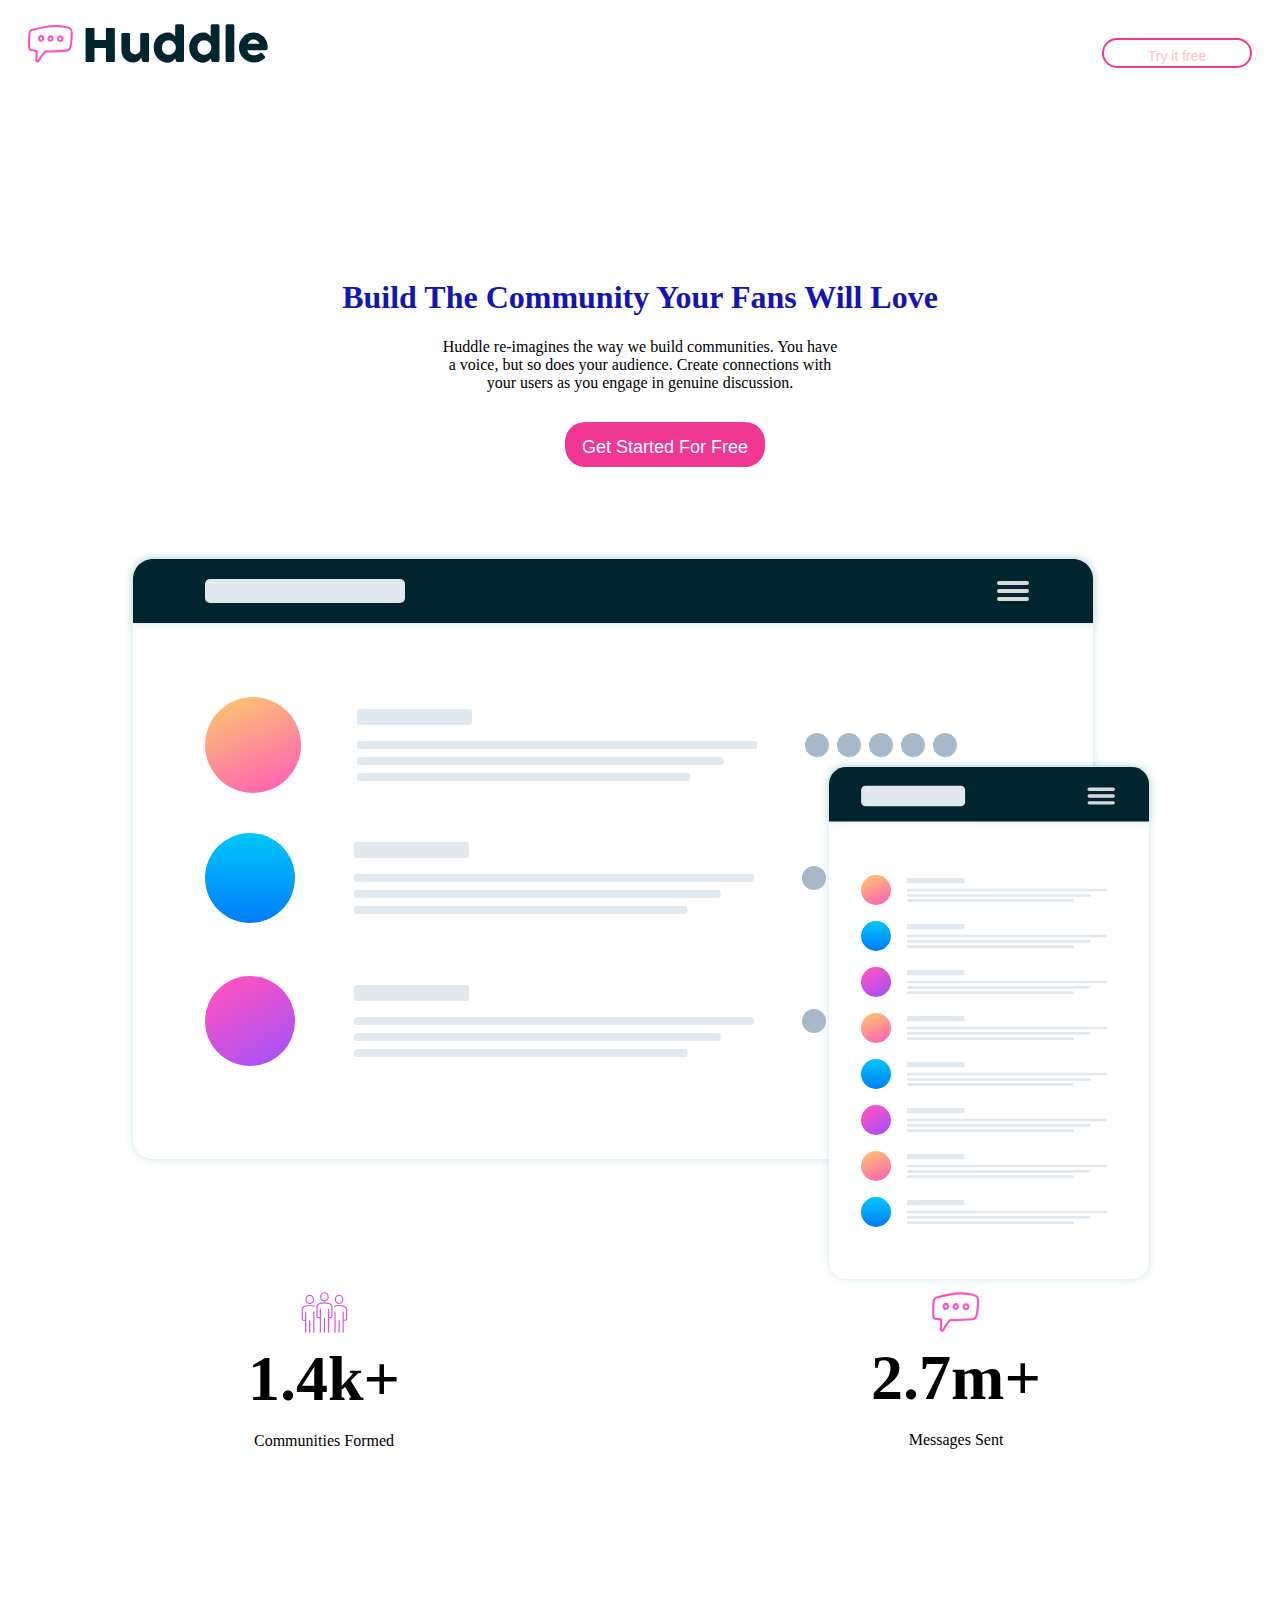
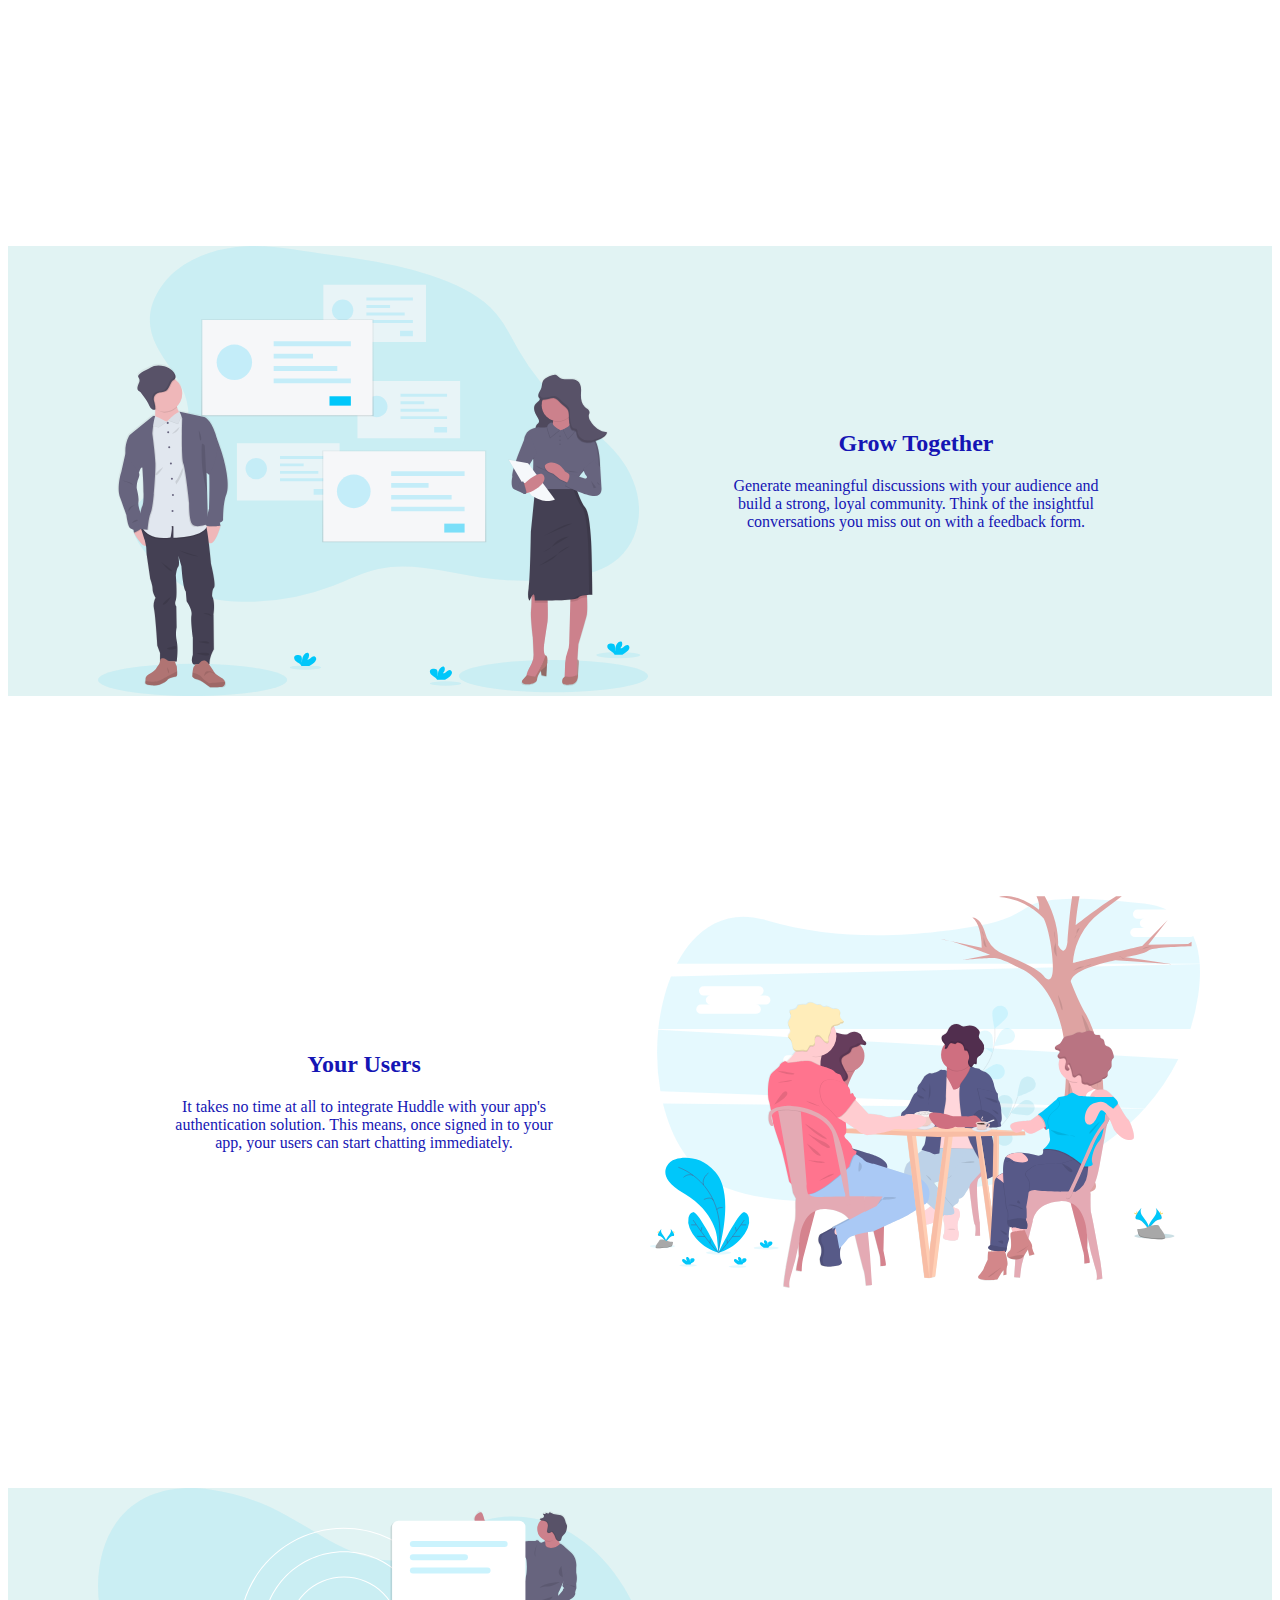
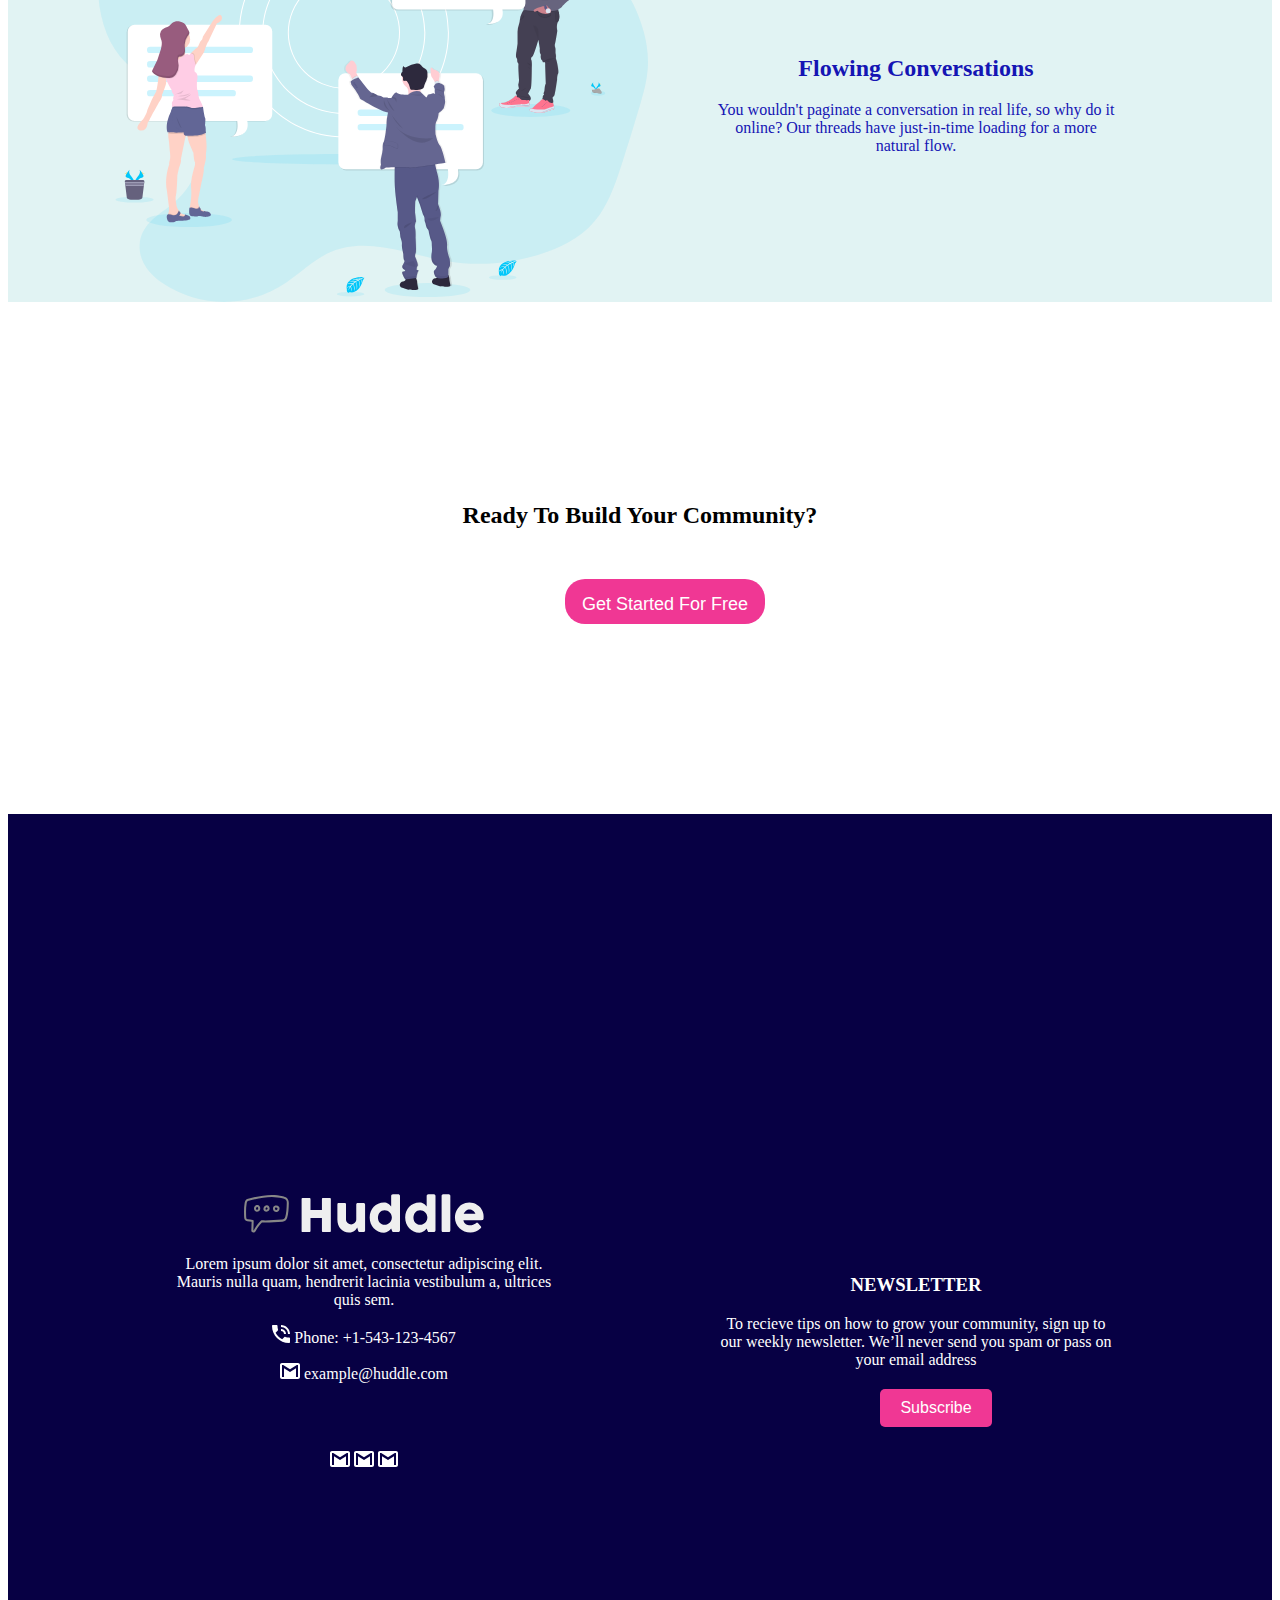
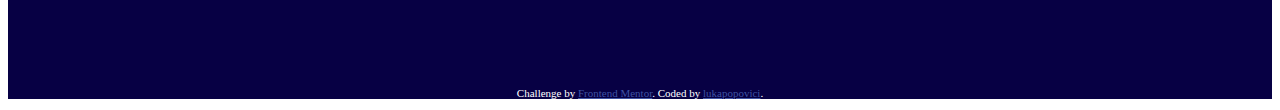
<file: frontendmentor/huddle-landing-page-with-curved-sections-master/index.html>
<!DOCTYPE html>
<html lang="en">

<head>
  <meta charset="UTF-8">
  <meta name="viewport" content="width=device-width, initial-scale=1.0">
  <link rel="icon" type="image/png" sizes="32x32" href="./images/favicon-32x32.png">
  <link rel="stylesheet" href="style.css">

  <title>Frontend Mentor | Huddle landing page with curved sections</title>
</head>

<body>
  <div class="grid-container">

    <img src="images/logo.svg">

    <button class="button-pink">
      Try it free
    </button>
  </div>
  <span class="line-breaks-middle"></span>
  <div class="center-content">
    <h1 style="color: rgb(21, 21, 180);">Build The Community Your Fans Will Love</h1>

    <p class="limit-p-width">Huddle re-imagines the way we build communities. You have a voice, but so does
      your audience. Create connections with your users as you engage in genuine discussion. </p>
    <button class="button-big">Get Started For Free</button>
    <span class="line-breaks"></span>
    <img src="images/screen-mockups.svg"></img>
  </div>
  <div class="number-container">
    <div class="left">
      <img src="images/icon-communities.svg"></img>
      <h1 class="big-number">1.4k+</h1>
      <p class="small-text">Communities Formed</p>
    </div>
    <div class="right">
      <img src="images/icon-messages.svg"></img>
      <h1 class="big-number">
        2.7m+</h1>
      <p class="small-text">Messages Sent</p>
    </div>
  </div>
  <span class="line-breaks-middle"></span>
  <section class="blue-background">
  <div class="text-container">

    <img width="550px" src="images/illustration-grow-together.svg"></img>

    <div>
      <h2 style="color: rgb(21, 21, 180);">Grow Together</h2>
      <p class="limit-p-width" style="color: rgb(21, 21, 180);">Generate meaningful discussions with your audience and
        build a strong, loyal community.
        Think of the insightful conversations you miss out on with a feedback form. </p>
    </div>
  </div>
  </section>
  <div class="text-container">
    <div>
      <h2 style="color: rgb(21, 21, 180);">Your Users</h2>
      <p class="limit-p-width" style="color: rgb(21, 21, 180);">It takes no time at all to integrate Huddle with your
        app's authentication solution. This means, once signed in to your app, your users can start chatting
        immediately.</p>
    </div>

    <img width="550px" src="images/illustration-flowing-conversation.svg"></img>

  </div>
  <section class="blue-background">
  <div class="text-container">
    <img width="550px" src="images/illustration-your-users.svg"></img>
    <div>
      <h2 style="color: rgb(21, 21, 180);">Flowing Conversations</h2>
      <p class="limit-p-width" style="color: rgb(21, 21, 180);">You wouldn't paginate a conversation in real life, so
        why do it online? Our threads have
        just-in-time loading for a more natural flow.</p>
    </div>

  </div>
  </section>
  <div class="center-content">
    <h2>Ready To Build Your Community?</h2>
    <button class="button-big">Get Started For Free</button>
  </div>
  <span class="line-breaks-middle"></span>
  <section class="bottom">
    <div class="text-color-white">
      <span class="line-breaks-middle"></span>
      <div class="text-container">
        <div>
          <img src="images/logo.svg" class="filter-to-white">
          <br>
          <br>
          <p class="limit-p-width">
            Lorem ipsum dolor sit amet, consectetur adipiscing elit. Mauris nulla quam, hendrerit lacinia vestibulum a,
            ultrices quis sem.</p>

          <p>
            <img src="images/icon-phone.svg">
            Phone: +1-543-123-4567
          </p>
          <p>
            <img src="images/icon-email.svg">
            example@huddle.com
          </p>
          <br>
          <br>
          <p>
            <img src="images/icon-email.svg" class="hoverbutton">
            <img src="images/icon-email.svg" class="hoverbutton">
            <img src="images/icon-email.svg" class="hoverbutton">
          </p>
        </div>
        <div>
          <h3 style="color: white">NEWSLETTER</h3>
          <p class="limit-p-width">To recieve tips on how to grow your community, sign up to our weekly newsletter.
            We’ll never
            send you spam or pass on your email address</p>

          <button class="button-small">
            Subscribe
          </button>
        </div>
      </div>
      <footer>
        <p class="attribution">
          Challenge by <a href="https://www.frontendmentor.io?ref=challenge" target="_blank">Frontend Mentor</a>.
          Coded by <a href="#">lukapopovici</a>.
        </p>
      </footer>
    </div>
  </section>
</body>

</html>
</file>
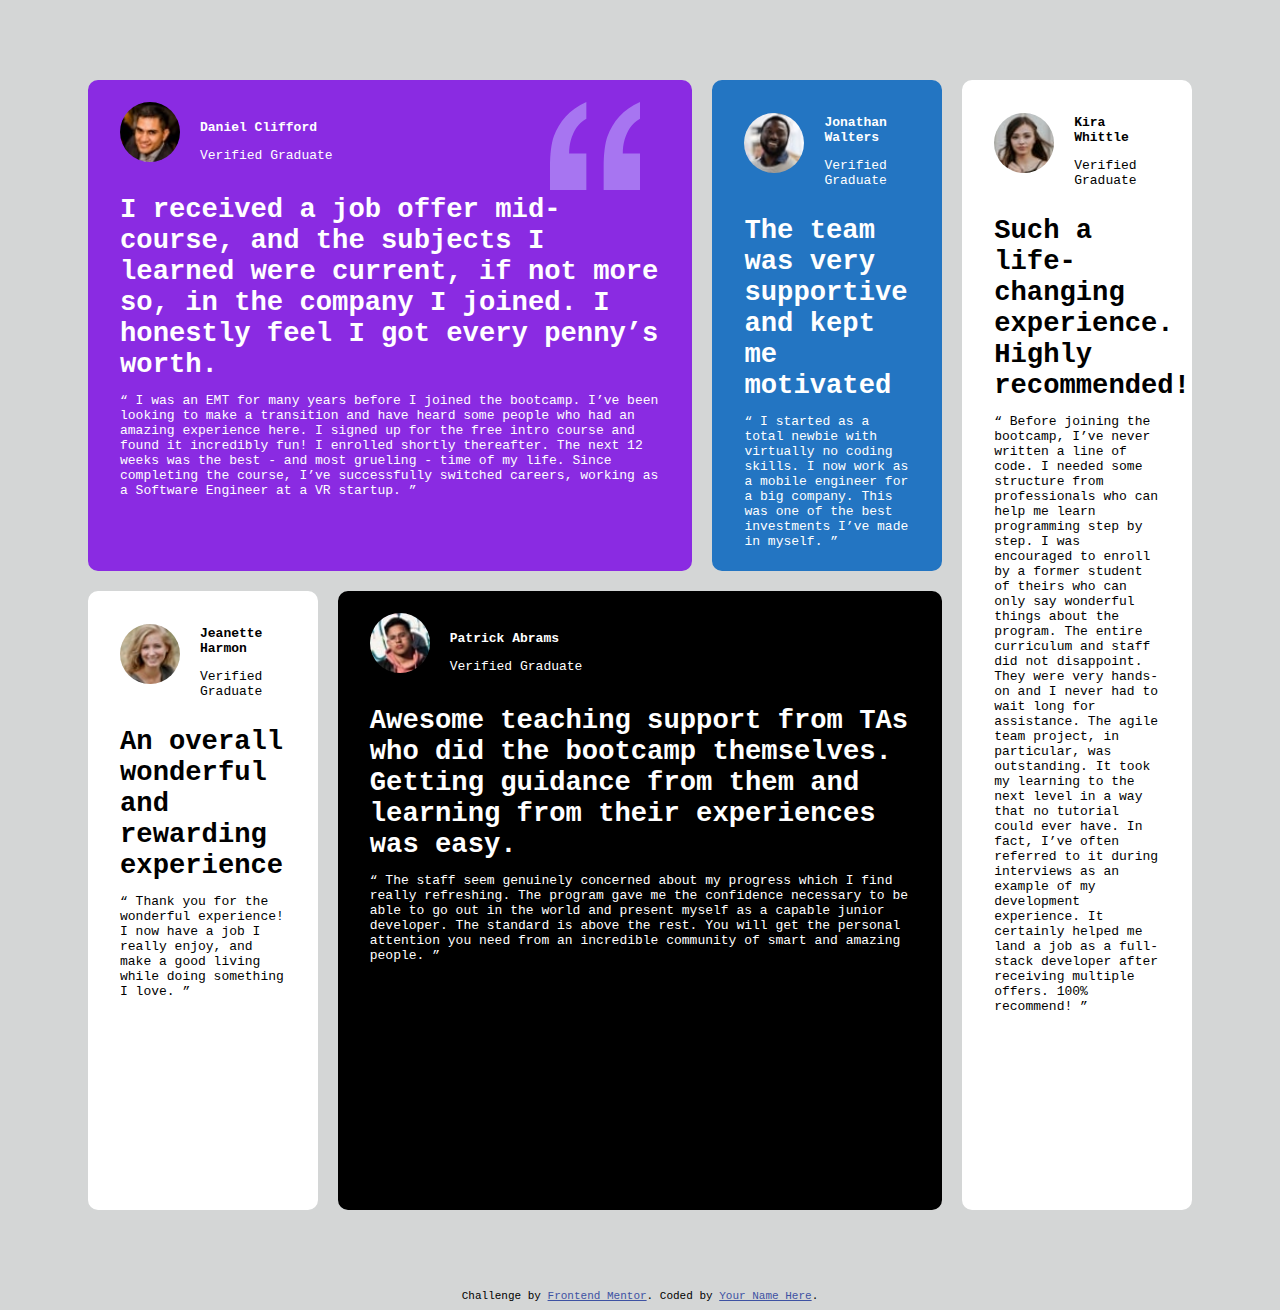
<file: frontendmentor/testimonials-grid-section-main/index.html>
<!DOCTYPE html>
<html lang="en">

<head>
  <meta charset="UTF-8">
  <meta name="viewport" content="width=device-width, initial-scale=1.0">
  <link rel="icon" type="image/png" sizes="32x32" href="./images/favicon-32x32.png">
  <link rel="stylesheet" href="style.css">
  <title>Frontend Mentor | [Challenge Name Here]</title>
  <style>
    .attribution {
      font-size: 11px;
      text-align: center;
    }

    .attribution a {
      color: hsl(228, 45%, 44%);
    }
  </style>
</head>

<body>
  <div class="parent">

    <div class="div5">
      <div class="grid-container">
      <div class="grid-image">
        <img src="images/image-daniel.jpg" alt="Daniel" class="profile-image">
      </div>
      <div class="parentOf2 ">
        <div class="divOfTitle">
          <p class="title">Daniel Clifford</p>
        </div>
        <div class="div223">
          <p class="under-title">Verified Graduate</p>
        </div>
      </div>
      </div>
      
      <p class="big-font">
        I received a job offer mid-course, and the subjects I learned were current, if not more so, in the company I
        joined.
        I honestly feel I got every penny’s worth.
      </p>
      <p>
        “ I was an EMT for many years before I joined the bootcamp. I’ve been looking to make a transition and have
        heard
        some people who had an amazing experience here. I signed up for the free intro course and found it incredibly
        fun!
        I enrolled shortly thereafter. The next 12 weeks was the best - and most grueling - time of my life. Since
        completing
        the course, I’ve successfully switched careers, working as a Software Engineer at a VR startup. ”
      </p>
    </div>

    <div class="div4">
      <div class="grid-container">
        <div class="grid-image">
          <img src="images/image-jonathan.jpg" alt="gion" class="profile-image">
        </div>
        <div class="parentOf2 ">
      <div class="divOfTitle">
        <p class="title">Jonathan Walters</p>
      </div>
      <div class="divOfUnderTitle">
        <p class="under-title">Verified Graduate</p>
      </div>
      </div>
      </div>
      <p class="big-font">
        The team was very supportive and kept me motivated
      </p>
      <p>
        “ I started as a total newbie with virtually no coding skills. I now work as a mobile engineer for a big
        company.
        This was one of the best investments I’ve made in myself. ”
      </p>
    </div>

    <div class="div1">
      <div class="grid-container">
        <div class="grid-image">
        <img src="images/image-jeanette.jpg" alt="Janette" class="profile-image">
        </div>
        <div class="parentOf2 ">
          <div class="divOfTitle">
        <p class="title">Jeanette Harmon</p>
        </div>
        <div class="divOfUnderTitle">
        <p class="under-title">Verified Graduate</p>
        </div>
        </div>
      </div>
      <div class="content-wrapper">
        <p class="big-font">
          An overall wonderful and rewarding experience
        </p>
        <p>
          “ Thank you for the wonderful experience! I now have a job I really enjoy, and make a good living while doing
          something I love. ”
        </p>
      </div>
    </div>

    <div class="div3">
      <div class="grid-container">
        <div class="grid-image">
      <img src="images/image-patrick.jpg" alt="Patrick" class="profile-image">
          </div>
          <div class="parentOf2 ">
            <div class="divOfTitle">
      <p class="title">Patrick Abrams</p>
      </div>
      <div class="divOfUnderTitle">
      <p class="under-title">Verified Graduate</p>
      </div>
      </div>
      </div>
      <p class="big-font">
        Awesome teaching support from TAs who did the bootcamp themselves. Getting guidance from them and learning from
        their experiences was easy.
      </p>
      <p>
        “ The staff seem genuinely concerned about my progress which I find really refreshing. The program gave me the
        confidence
        necessary to be able to go out in the world and present myself as a capable junior developer. The standard is
        above the rest.
        You will get the personal attention you need from an incredible community of smart and amazing people. ”
      </p>
    </div>

    <div class="div2">
      <div class="grid-container">
        <div class="grid-image">
      <img src="images/image-kira.jpg" alt="Kira" class="profile-image">
          </div>
          <div class="parentOf2 ">
            <div class="divOfTitle">
      <p class="title">Kira Whittle</p>
      </div>
      <div class="divOfUnderTitle">
      <p class="under-title">Verified Graduate</p>
      </div>
      </div>
      </div>
      <p class="big-font">
        Such a life-changing experience. Highly recommended!
      </p>
      <p>
        “ Before joining the bootcamp, I’ve never written a line of code. I needed some structure from professionals who
        can help
        me learn programming step by step. I was encouraged to enroll by a former student of theirs who can only say
        wonderful things
        about the program. The entire curriculum and staff did not disappoint. They were very hands-on and I never had
        to wait long
        for assistance. The agile team project, in particular, was outstanding. It took my learning to the next level in
        a way that
        no tutorial could ever have. In fact, I’ve often referred to it during interviews as an example of my
        development experience.
        It certainly helped me land a job as a full-stack developer after receiving multiple offers. 100% recommend! ”
      </p>
    </div>
  </div>

  <div class="attribution">
    Challenge by <a href="https://www.frontendmentor.io?ref=challenge" target="_blank">Frontend Mentor</a>.
    Coded by <a href="#">Your Name Here</a>.
  </div>
</body>

</html>
</file>
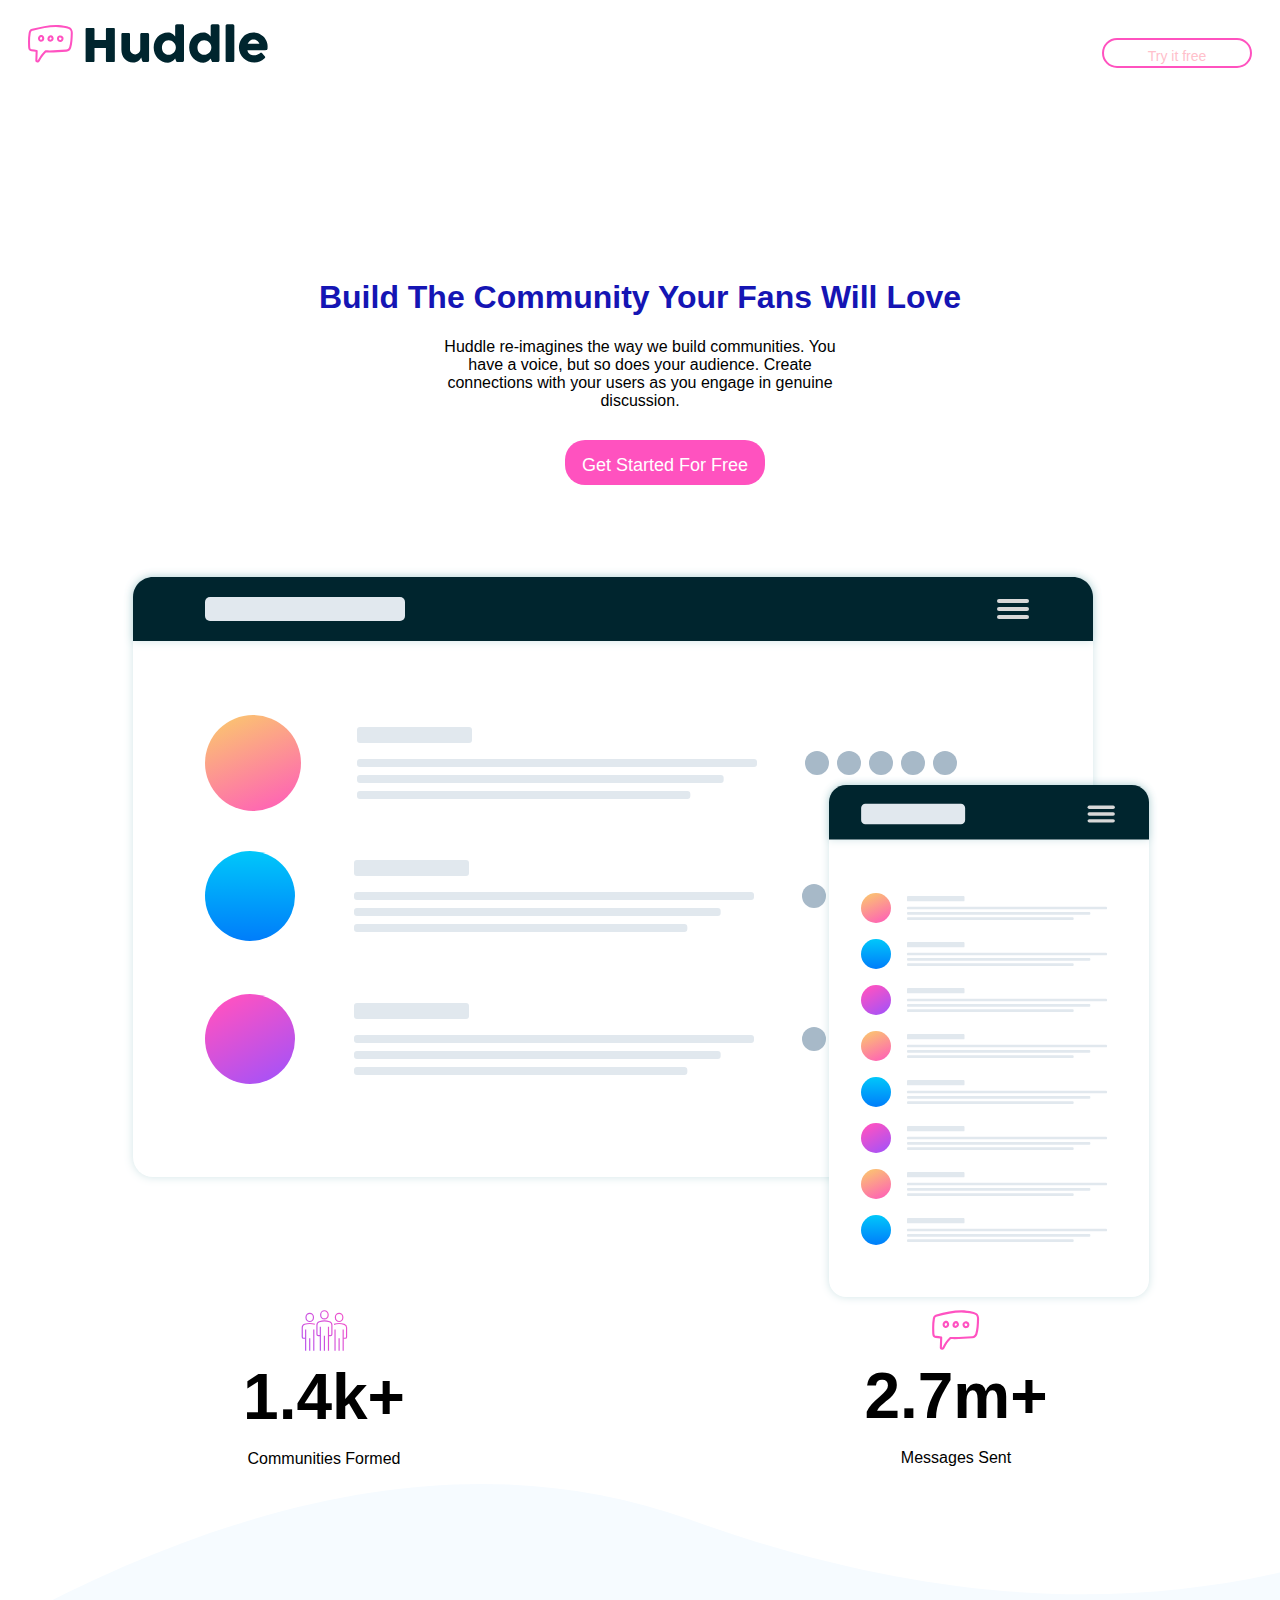
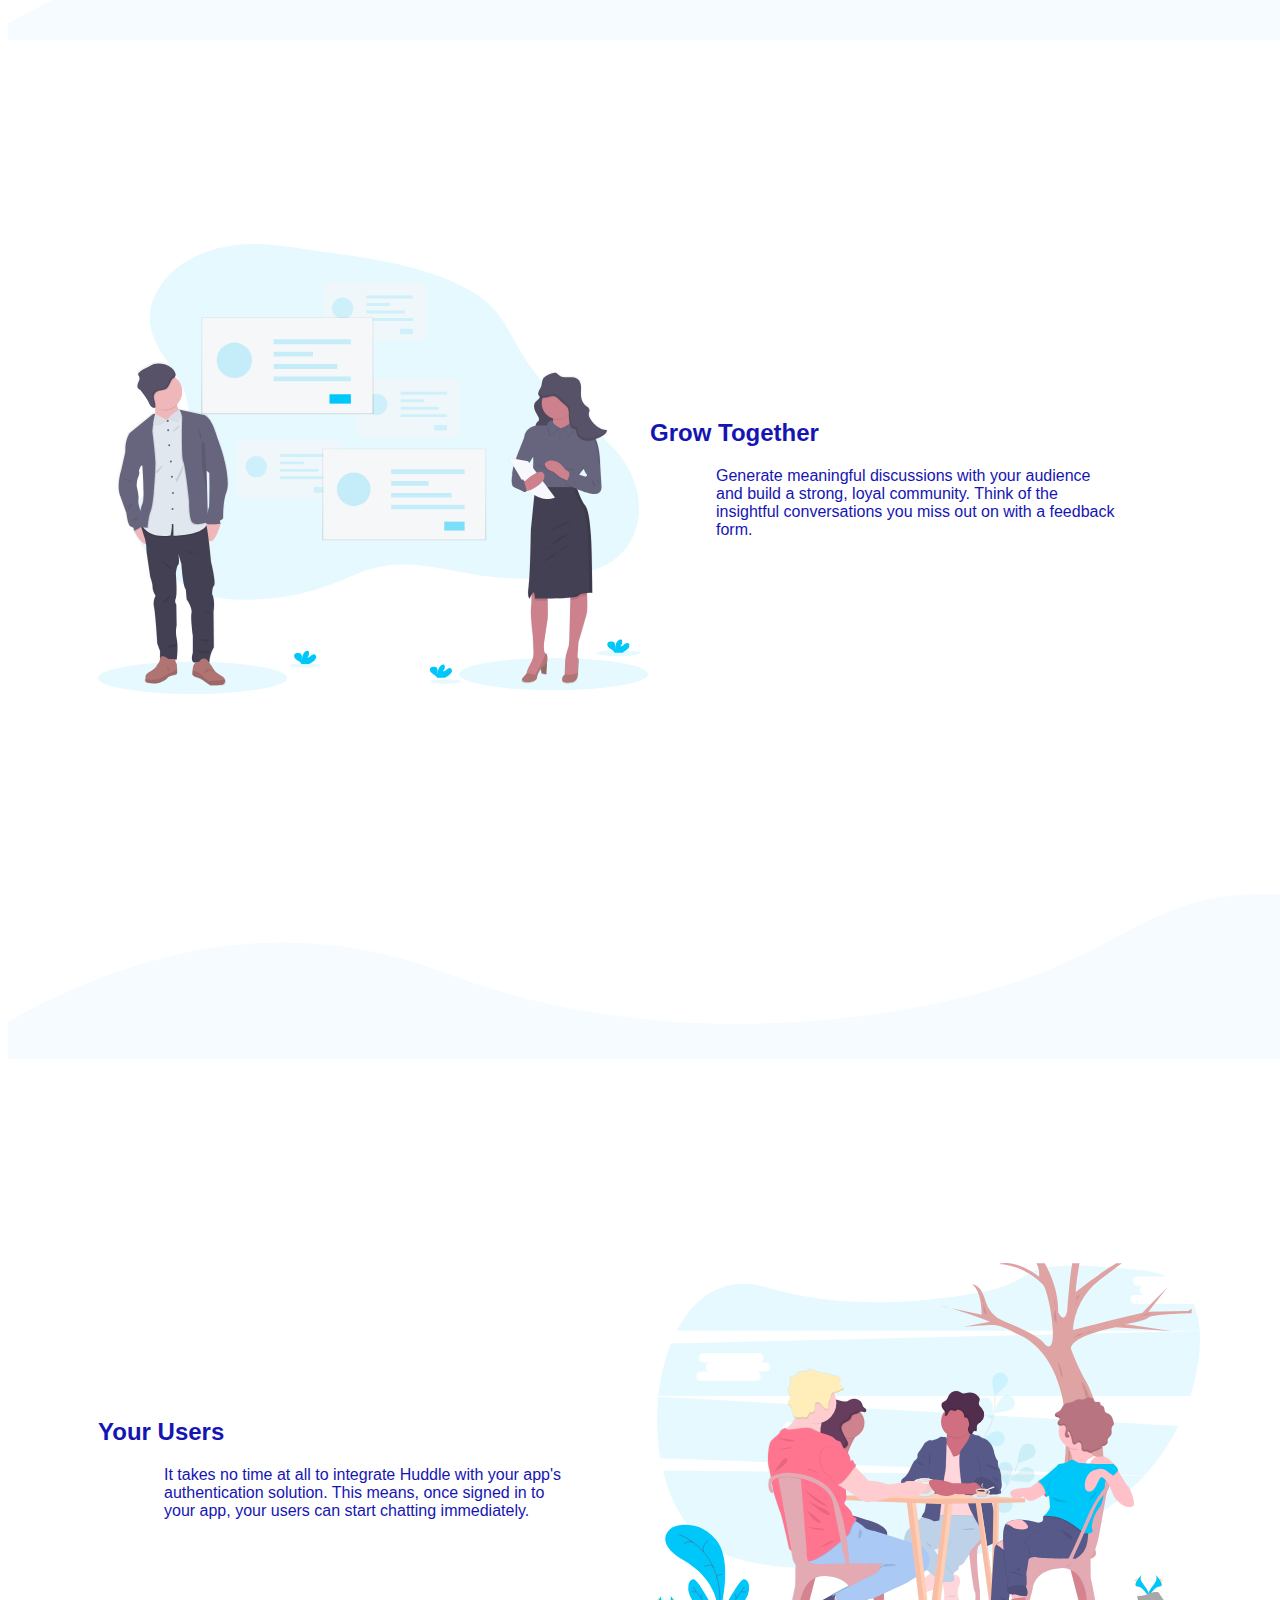
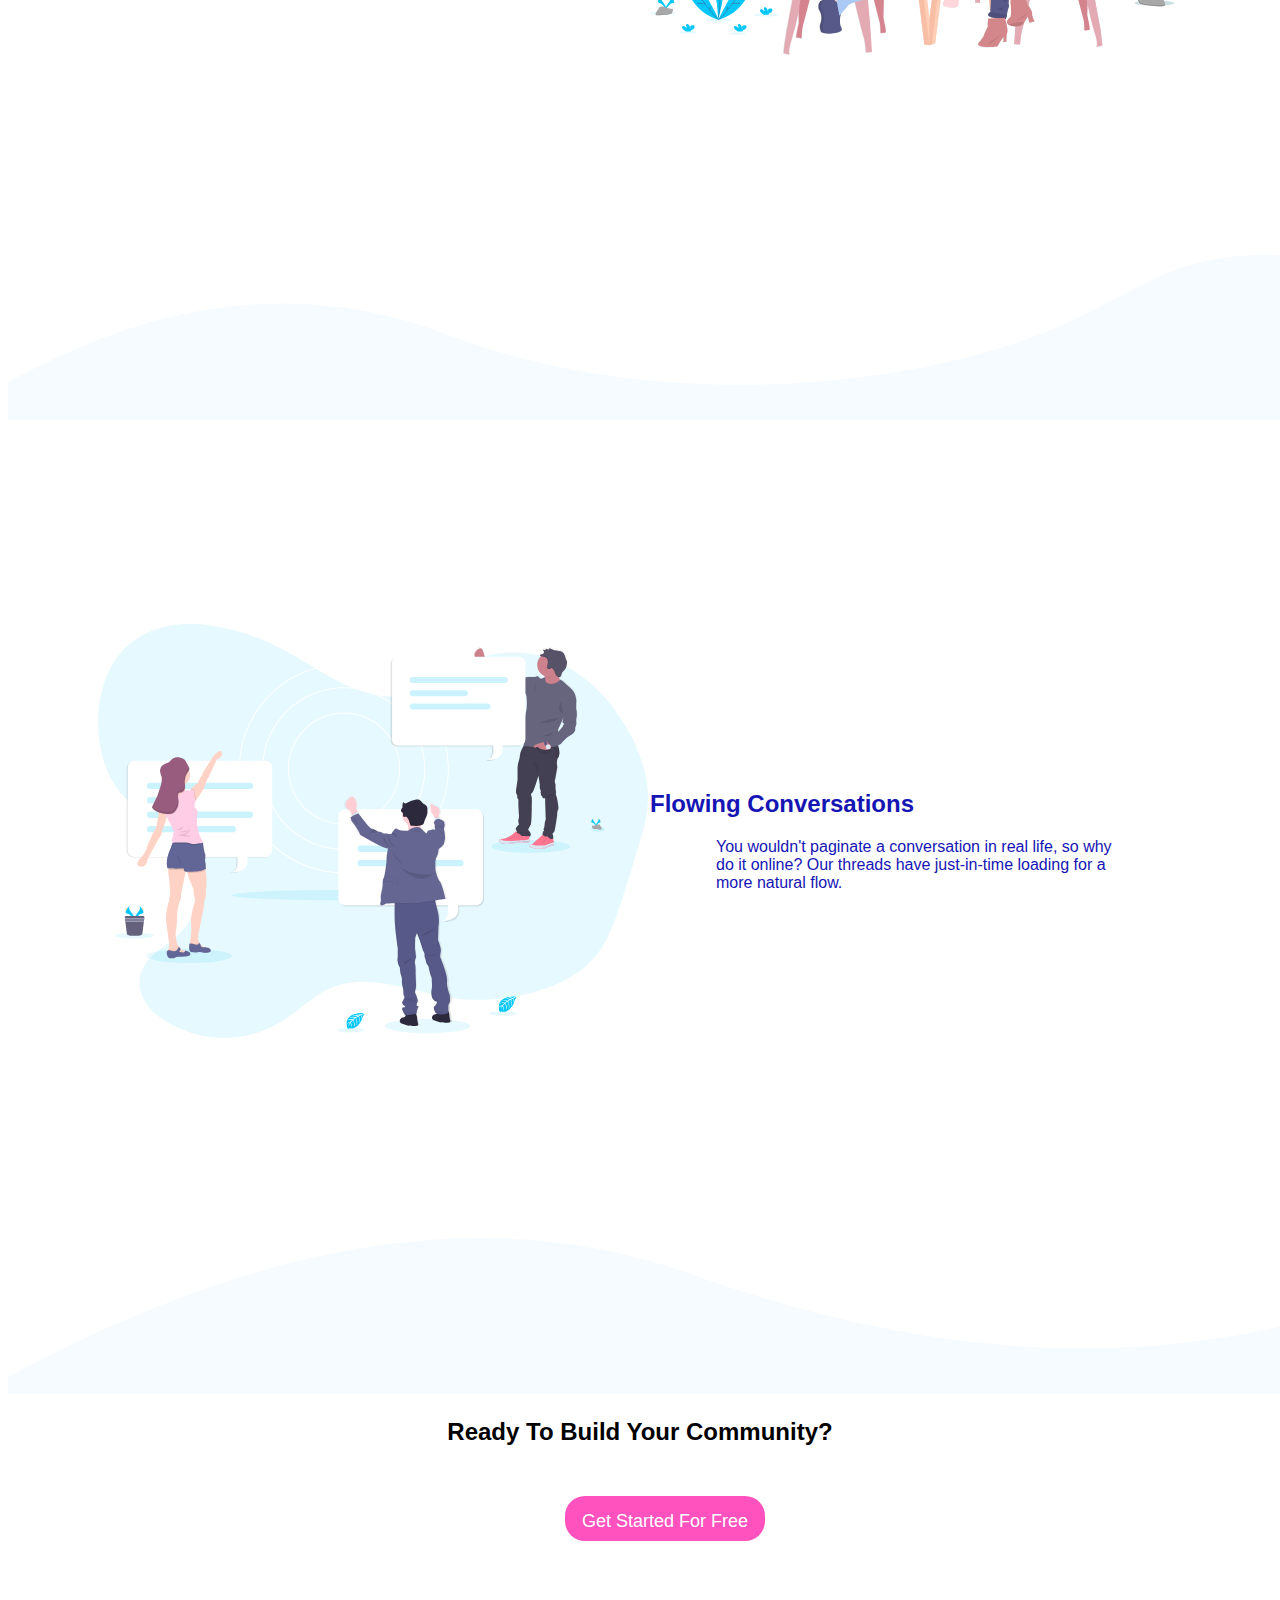
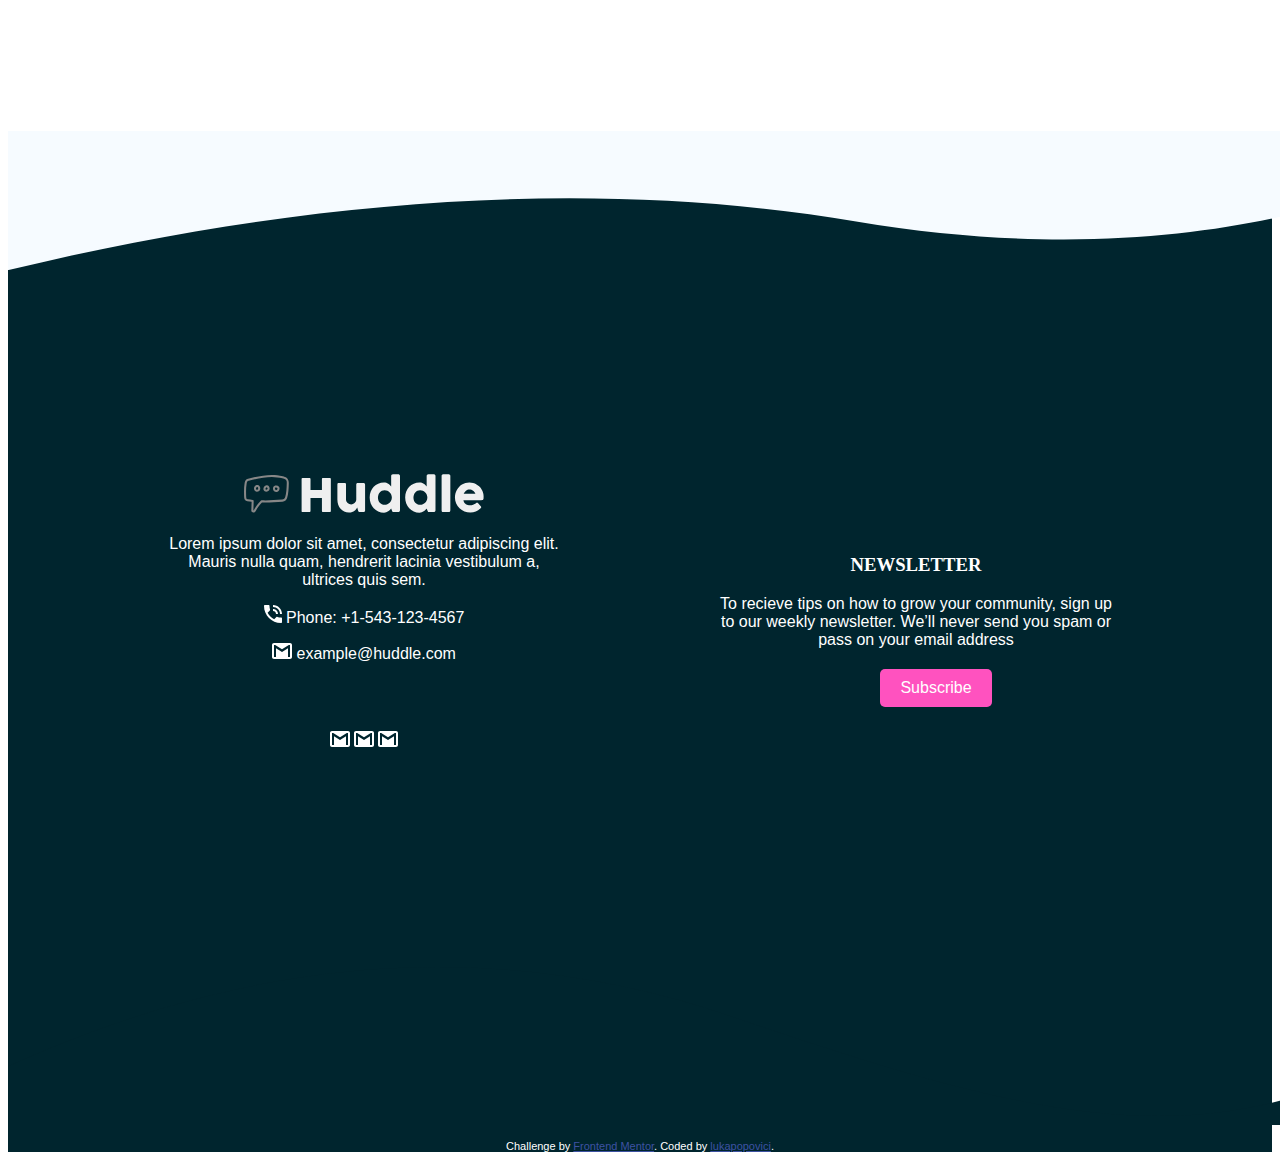
<file: tema_2_Pentalog/frontendmentor/huddle-landing-page-with-curved-sections-master/index.html>
<!DOCTYPE html>
<html lang="en">

<head>
  <meta charset="UTF-8">
  <meta name="viewport" content="width=device-width, initial-scale=1.0">
  <link rel="icon" type="image/png" sizes="32x32" href="./images/favicon-32x32.png">
  <link rel="stylesheet" href="./style.css">

  <title>Frontend Mentor | Huddle landing page with curved sections</title>
</head>

<body>
  <div class="grid-container">

    <img src="images/logo.svg">

    <button class="button-pink">
      Try it free
    </button>
  </div>
  <span class="line-breaks-middle"></span>
  <div class="center-content">
    <h1 style="color: rgb(21, 21, 180);">Build The Community Your Fans Will Love</h1>

    <p class="limit-p-width">Huddle re-imagines the way we build communities. You have a voice, but so does
      your audience. Create connections with your users as you engage in genuine discussion. </p>
    <button class="button-big">Get Started For Free</button>
    <span class="line-breaks"></span>
    <img src="./images/screen-mockups.svg"></img>
  </div>
  <div class="number-container">
    <div class="left">
      <img src="./images/icon-communities.svg" class="original-size-image "></img>
      <h1 class="big-number">1.4k+</h1>
      <p class="small-text">Communities Formed</p>
    </div>
    <div class="right">
      <img src="./images/icon-messages.svg " class="original-size-image "></img>
      <h1 class="big-number ">
        2.7m+</h1>
      <p class="small-text">Messages Sent</p>
    </div>
  </div>

  <section>

    <img srcset="./images/mobile/bg-section-top-mobile-2.svg 375w,
    ./images/desktop/bg-section-top-desktop-2.svg 1440w" sizes="(max-width: 375px) 375px,
  1440px" src="./images/desktop/bg-section-top-desktop-2.svg" alt="Image">
    <div class="text-container">
      <img width="550px" src="./images/illustration-grow-together.svg"></img>
      <div class="text-wrap">
        <h2 style="color: rgb(21, 21, 180);">Grow Together</h2>
        <p class="limit-p-width" style="color: rgb(21, 21, 180);">Generate meaningful discussions with your audience and
          build a strong, loyal community.
          Think of the insightful conversations you miss out on with a feedback form. </p>
      </div>
    </div>
  </section>
  <img srcset="./images/mobile/bg-section-top-mobile-1.svg 375w,
                ./images/desktop/bg-section-top-desktop-1.svg 1440w" sizes="(max-width: 375px) 375px,
              1440px" src="./images/desktop/bg-section-top-desktop-1.svg" alt="Image">
  <div class="text-container">
    <div class="text-wrap">
      <h2 style="color: rgb(21, 21, 180);">Your Users</h2>
      <p class="limit-p-width" style="color: rgb(21, 21, 180);">It takes no time at all to integrate Huddle with your
        app's authentication solution. This means, once signed in to your app, your users can start chatting
        immediately.</p>
    </div>

    <img width="550px" src="./images/illustration-flowing-conversation.svg"></img>

  </div>
  <section>
    <img srcset="./images/mobile/bg-section-top-mobile-1.svg 375w,
    ./images/desktop/bg-section-top-desktop-1.svg 1440w" sizes="(max-width: 375px) 375px,
  1440px" src="./images/desktop/bg-section-top-desktop-1.svg" alt="Image">

    <div class="text-container">
      <img width="550px" src="./images/illustration-your-users.svg"></img>
      <div class="text-wrap">
        <h2 style="color: rgb(21, 21, 180);">Flowing Conversations</h2>
        <p class="limit-p-width" style="color: rgb(21, 21, 180);">You wouldn't paginate a conversation in real life, so
          why do it online? Our threads have
          just-in-time loading for a more natural flow.</p>
      </div>

    </div>
    <img srcset="./images/mobile/bg-section-top-mobile-2.svg 375w,./images/desktop/bg-section-top-desktop-2.svg 1440w"
      sizes="(max-width: 375px) 375px,
  1440px" src="./images/desktop/bg-section-top-desktop-2.svg" alt="Image">
  </section>
  <div class="center-content">
    <h2>Ready To Build Your Community?</h2>
    <button class="button-big">Get Started For Free</button>
  </div>
  <span class="line-breaks-middle"></span>
  <section class="bottom">
    <img srcset="./images/mobile/bg-section-bottom-mobile-1.svg 375w,
    ./images/desktop/bg-section-bottom-desktop-1.svg 1440w" sizes="(max-width: 375px) 375px,
  1440px" src="./images/desktop/bg-section-bottom-desktop-1.svg" alt="Image">

    <div class="text-color-white">

      <div class="text-container">
        <div>
          <img src="./images/logo.svg" class="filter-to-white">
          <br>
          <br>
          <p class="limit-p-width">
            Lorem ipsum dolor sit amet, consectetur adipiscing elit. Mauris nulla quam, hendrerit lacinia vestibulum a,
            ultrices quis sem.</p>

          <p>
            <img src="./images/icon-phone.svg" class="original-size-image ">
            Phone: +1-543-123-4567
          </p>
          <p>
            <img src="./images/icon-email.svg" class="original-size-image ">
            example@huddle.com
          </p>
          <br>
          <br>
          <p>
            <img src="./images/icon-email.svg" class="hoverbutton original-size-image ">
            <img src="./images/icon-email.svg" class="hoverbutton original-size-image ">
            <img src="./images/icon-email.svg" class="hoverbutton original-size-image ">
          </p>
        </div>
        <div>
          <h3 style="color: white">NEWSLETTER</h3>
          <p class="limit-p-width">To recieve tips on how to grow your community, sign up to our weekly newsletter.
            We’ll never
            send you spam or pass on your email address</p>

          <button class="button-small">
            Subscribe
          </button>
        </div>
      </div>
      <img srcset="./images/mobile/bg-footer-top-mobile.svg 375w,
      ./images/desktop/bg-footer-top-desktop.svg 1440w" sizes="(max-width: 375px) 375px,
    1440px" src="./images/desktop/bg-footer-top-desktop.svg" alt=" Image">
      <footer>
        <p class="attribution">
          Challenge by <a href="https://www.frontendmentor.io?ref=challenge" target="_blank">Frontend Mentor</a>.
          Coded by <a href="#">lukapopovici</a>.
        </p>
      </footer>

    </div>
  </section>
</body>

</html>
</file>
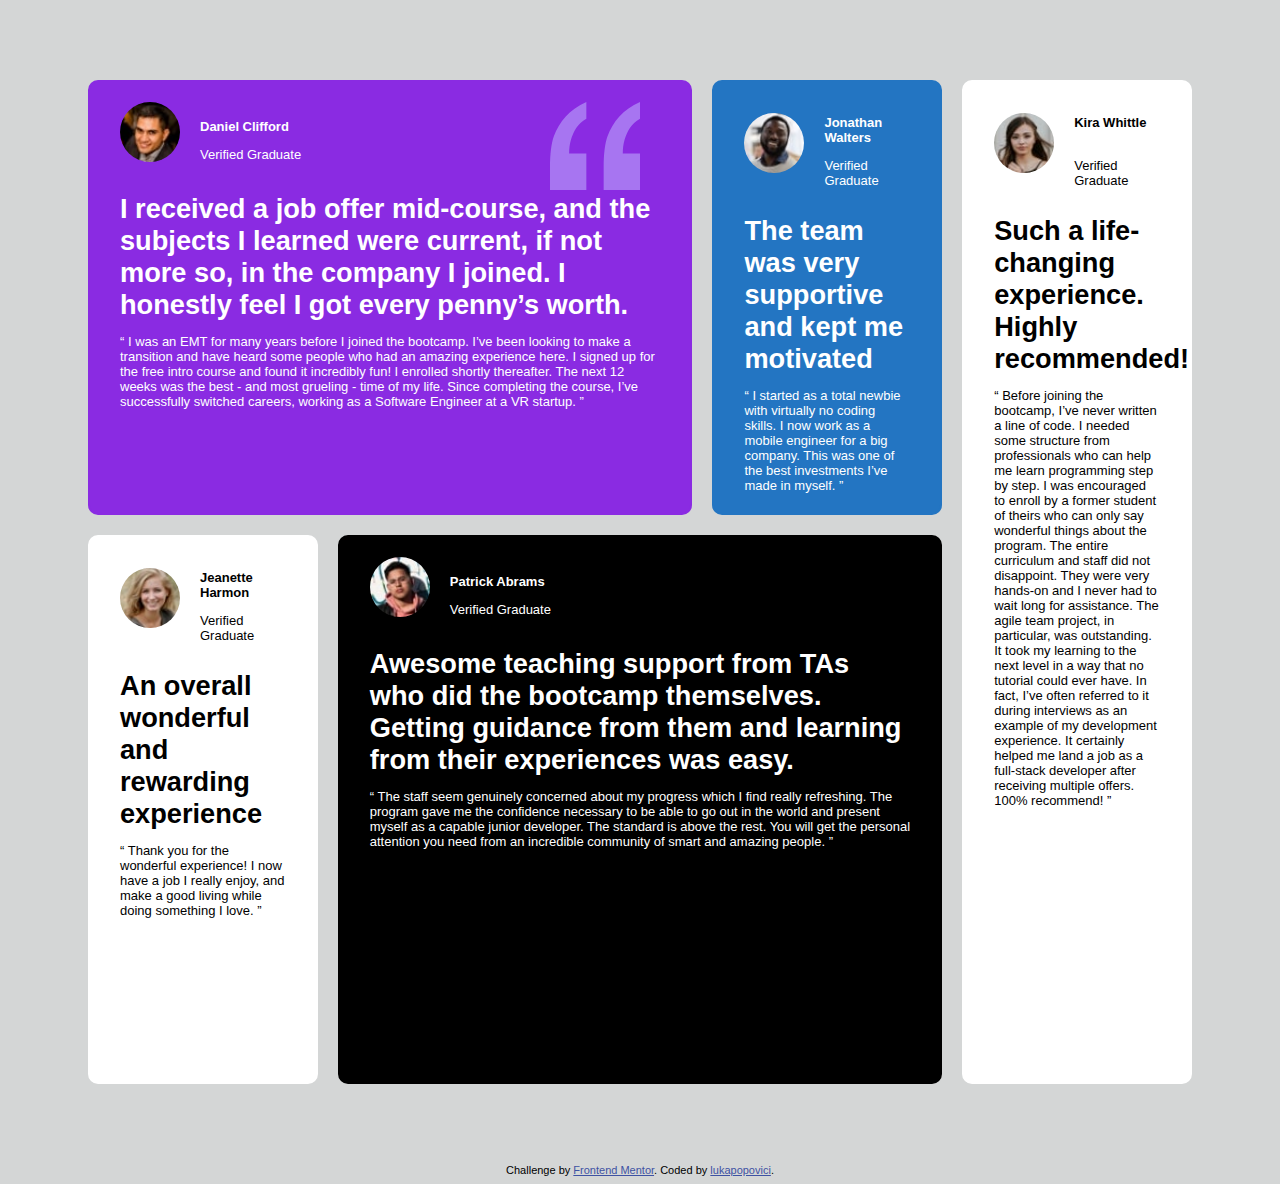
<file: tema_2_Pentalog/frontendmentor/testimonials-grid-section-main/index.html>
<!DOCTYPE html>
<html lang="en">

<head>
  <meta charset="UTF-8">
  <meta name="viewport" content="width=device-width, initial-scale=1.0">
  <link rel="icon" type="image/png" sizes="32x32" href="./images/favicon-32x32.png">
  <link rel="stylesheet" href="style.css">
  <title>Frontend Mentor | [Challenge Name Here]</title>
  <style>
    .attribution {
      font-size: 11px;
      text-align: center;
    }

    .attribution a {
      color: hsl(228, 45%, 44%);
    }
  </style>
</head>

<body>
  <div class="parent">

    <div class="div5">
      <div class="grid-container">
      <div class="grid-image">
        <img src="images/image-daniel.jpg" alt="Daniel" class="profile-image">
      </div>
      <div class="parentOf2 ">
        <div class="divOfTitle">
          <p class="title">Daniel Clifford</p>
        </div>
        <div class="div223">
          <p class="under-title">Verified Graduate</p>
        </div>
      </div>
      </div>
      
      <p class="big-font">
        I received a job offer mid-course, and the subjects I learned were current, if not more so, in the company I
        joined.
        I honestly feel I got every penny’s worth.
      </p>
      <p>
        “ I was an EMT for many years before I joined the bootcamp. I’ve been looking to make a transition and have
        heard
        some people who had an amazing experience here. I signed up for the free intro course and found it incredibly
        fun!
        I enrolled shortly thereafter. The next 12 weeks was the best - and most grueling - time of my life. Since
        completing
        the course, I’ve successfully switched careers, working as a Software Engineer at a VR startup. ”
      </p>
    </div>

    <div class="div4">
      <div class="grid-container">
        <div class="grid-image">
          <img src="images/image-jonathan.jpg" alt="gion" class="profile-image">
        </div>
        <div class="parentOf2 ">
      <div class="divOfTitle">
        <p class="title">Jonathan Walters</p>
      </div>
      <div class="divOfUnderTitle">
        <p class="under-title">Verified Graduate</p>
      </div>
      </div>
      </div>
      <p class="big-font">
        The team was very supportive and kept me motivated
      </p>
      <p>
        “ I started as a total newbie with virtually no coding skills. I now work as a mobile engineer for a big
        company.
        This was one of the best investments I’ve made in myself. ”
      </p>
    </div>

    <div class="div1">
      <div class="grid-container">
        <div class="grid-image">
        <img src="images/image-jeanette.jpg" alt="Janette" class="profile-image">
        </div>
        <div class="parentOf2 ">
          <div class="divOfTitle">
        <p class="title">Jeanette Harmon</p>
        </div>
        <div class="divOfUnderTitle">
        <p class="under-title">Verified Graduate</p>
        </div>
        </div>
      </div>
      <div class="content-wrapper">
        <p class="big-font">
          An overall wonderful and rewarding experience
        </p>
        <p>
          “ Thank you for the wonderful experience! I now have a job I really enjoy, and make a good living while doing
          something I love. ”
        </p>
      </div>
    </div>

    <div class="div3">
      <div class="grid-container">
        <div class="grid-image">
      <img src="images/image-patrick.jpg" alt="Patrick" class="profile-image">
          </div>
          <div class="parentOf2 ">
            <div class="divOfTitle">
      <p class="title">Patrick Abrams</p>
      </div>
      <div class="divOfUnderTitle">
      <p class="under-title">Verified Graduate</p>
      </div>
      </div>
      </div>
      <p class="big-font">
        Awesome teaching support from TAs who did the bootcamp themselves. Getting guidance from them and learning from
        their experiences was easy.
      </p>
      <p>
        “ The staff seem genuinely concerned about my progress which I find really refreshing. The program gave me the
        confidence
        necessary to be able to go out in the world and present myself as a capable junior developer. The standard is
        above the rest.
        You will get the personal attention you need from an incredible community of smart and amazing people. ”
      </p>
    </div>

    <div class="div2">
      <div class="grid-container">
        <div class="grid-image">
      <img src="images/image-kira.jpg" alt="Kira" class="profile-image">
          </div>
          <div class="parentOf2 ">
            <div class="divOfTitle">
      <p class="title">Kira Whittle</p>
      </div>
      <div class="divOfUnderTitle">
      <p class="under-title">Verified Graduate</p>
      </div>
      </div>
      </div>
      <p class="big-font">
        Such a life-changing experience. Highly recommended!
      </p>
      <p>
        “ Before joining the bootcamp, I’ve never written a line of code. I needed some structure from professionals who
        can help
        me learn programming step by step. I was encouraged to enroll by a former student of theirs who can only say
        wonderful things
        about the program. The entire curriculum and staff did not disappoint. They were very hands-on and I never had
        to wait long
        for assistance. The agile team project, in particular, was outstanding. It took my learning to the next level in
        a way that
        no tutorial could ever have. In fact, I’ve often referred to it during interviews as an example of my
        development experience.
        It certainly helped me land a job as a full-stack developer after receiving multiple offers. 100% recommend! ”
      </p>
    </div>
  </div>

  <div class="attribution">
    Challenge by <a href="https://www.frontendmentor.io?ref=challenge" target="_blank">Frontend Mentor</a>.
    Coded by <a href="#">lukapopovici</a>.
  </div>
</body>

</html>
</file>
<file: frontendmentor/huddle-landing-page-with-curved-sections-master/style.css>
.attribution {
  font-size: 11px;
  text-align: center;
}

.attribution a {
  color: hsl(228, 45%, 44%);
}
.number-container {
  display: flex;
  justify-content: space-between;
  align-items: center;
}

.number-container .left,
.number-container .right {
  text-align: center;
  flex: 1;
}

.number-container .big-number {
  font-size: 4rem;
  margin-bottom: 10px;
  margin-top: 5px; 
}

.number-container .small-text {
  font-size: 1rem;
}

.center-content{
    text-align: center;
}

.container {
  display: grid;
  grid-template-columns: 1fr; 
  gap: 20px;
  align-items: center;
  justify-content: space-between; 
  margin-bottom: 200px;
  text-align: center;
  padding: 0 20px;
}

.text-container {
  display: grid;
  grid-template-columns: repeat(auto-fit, minmax(300px, 1fr));
  gap: 20px;
  align-items: center;
  margin: 200px 70px; 
  text-align: center;
  padding: 0 20px;
}

.button-small{
  background-color: #f03794;
  border: none;
  color: white;
  text-align: center;
  text-decoration: none;
  display: inline-block;
  font-size: 16px;
  margin: 5 auto;
  margin-left: 40px;
  margin-top: 20px;
  border-radius: 5px;
  padding: 10px 20px;
  cursor: pointer;
}
.button-pink {
  background-color: white;
  border: 2px solid #f03794;
  color: pink;
  text-align: center;
  text-decoration: none;
  display: inline-block;
  font-size: 14px; /* Smaller font size */
  margin: 10px auto;
  margin-left: 50px;
  margin-top: 30px;
  border-radius: 20px;
  width: 150px;
  height: 30px;
  padding: 7.5px;
  cursor: pointer;
}
.button-big {
  background-color: #f03794;
  border: none;
  color: white;
  text-align: center;
  text-decoration: none;
  display: inline-block;
  font-size: 18px;
  margin: 10px auto;
  margin-left: 50px;
  margin-top: 30px;
  border-radius: 20px;
  width: 200px;
  height: 45px;
  padding: 15px;
  cursor: pointer;
}
button:hover {
  background-color: rgb(30, 215, 228);
}
.line-breaks::before {
  content: "\A\A\A\A\A"; 
  white-space: pre;
}
.line-breaks-middle::before {
  content: "\A\A\A\A\A\A\A\A\A\A"; 
  white-space: pre;
}
.line-breaks-bottom::before {
  content: "\A\A\A\A\A\A\A\A\A\A\A\A\A\A\A"; 
  white-space: pre;
}

.limit-p-width {
  max-width: 400px;
  margin: 0 auto; 
}

.grid-container {
  display: grid;
  grid-template-columns: 1fr 1fr;
  align-items: center;
}

.grid-container > *:first-child {
  justify-self: start; 
  margin-left: 20px;  
}

.grid-container > *:last-child {
  justify-self: end;
  margin-right: 20px; 
}

.bottom {
  background-color: #070044;
}

.blue-background {
  background-color: #e1f3f3;
}

.text-color-white p {
  color: white;
}

.filter-to-white{
  filter: invert(100%) sepia(0%) saturate(0%) hue-rotate(107deg) brightness(105%) contrast(102%);
}

.hoverbutton:hover {
  filter: invert(87%) sepia(23%) saturate(443%) hue-rotate(161deg) brightness(91%) contrast(97%);  
}
</file>
<file: frontendmentor/testimonials-grid-section-main/style.css>
body {
  background-color: rgb(212, 214, 214);
  font-family: Courier New, monospace;
}

.parent {
  display: grid;
  grid-template-columns: repeat(9, 1fr);
  grid-template-rows: repeat(9, 1fr);
  grid-column-gap: 20px;
  grid-row-gap: 20px;
  margin: 80px;
}
.parent .div1, .parent .div2, .parent .div3, .parent .div4, .parent .div5 {
  padding-left: 30px;
  padding-right: 30px;
  padding-top: 20px;
  padding-bottom: 20px;
  border-radius: 10px;
}
.parent .div1 {
  grid-area: 5/1/10/3;
  border: 2px solid white;
  background-color: white;
}
.parent .div2 {
  grid-area: 1/8/10/10;
  border: 2px solid white;
  background-color: white;
}
.parent .div3 {
  grid-area: 5/3/10/8;
  border: 2px solid black;
  background-color: black;
}
.parent .div4 {
  grid-area: 1/6/5/8;
  border: 2px solid rgb(35, 117, 194);
  background-color: rgb(35, 117, 194);
}
.parent .div5 {
  grid-area: 1/1/5/6;
  border: 2px solid blueviolet;
  background-color: blueviolet;
  background-image: url("images/bg-pattern-quotation.svg");
  background-repeat: no-repeat;
  background-position: right 50px top 20px;
  background-size: 15%;
}
.parent .div5 p, .parent .div3 p, .parent .div4 p {
  color: white;
}
.parent .big-font {
  font-weight: bold;
  font-size: 1.7em !important;
}
.parent .div1 p, .parent .div2 p, .parent .div3 p, .parent .div4 p, .parent .div5 p {
  margin-bottom: 0;
  font-size: 13px;
}
.parent .title {
  font-size: 0.9em;
  font-weight: bold;
}
.parent .under-title {
  font-size: 0.8em;
}

.presentation-parent {
  display: grid;
  grid-template-columns: repeat(2, 1fr);
  grid-template-rows: repeat(2, 1fr);
  grid-gap: 0px;
}
.presentation-parent .grid_image {
  grid-area: 1/1/3/2;
}
.presentation-parent .grid_title {
  grid-area: 1/2/2/3;
}
.presentation-parent .grid_undertitle {
  grid-area: 2/2/3/3;
}

.parentOf2 {
  display: grid;
  grid-template-columns: 1fr;
  grid-template-rows: repeat(2, 1fr);
  grid-column-gap: 0px;
  grid-row-gap: 0px;
}
.parentOf2 .divOfTitle {
  grid-area: 1/1/2/2;
}
.parentOf2 .divOfUnderTitle {
  grid-area: 2/1/3/2;
}

.grid-container {
  display: grid;
  grid-template-columns: auto 1fr;
  gap: 20px;
  align-items: center;
}

.profile-image {
  width: 60px;
  height: 60px;
  border-radius: 50%;
}

/*# sourceMappingURL=style.css.map */
</file>
<file: tema_2_Pentalog/frontendmentor/huddle-landing-page-with-curved-sections-master/style.css>
@media (max-width: 768px){
img {
  width: 100%;
  max-width: 100%;
  height: auto;
}

}
svg {
  width: 100vw;
  height: 100vh; 
  display: block; 
}
h1, h2 {
  font-family: 'Poppins', sans-serif;
  font-weight: 700;
}
p{
  font-family: 'Open Sans', sans-serif;
  font-weight: 400;
}
.attribution {
  font-size: 11px;
  text-align: center;
}

.attribution a {
  color: hsl(228, 45%, 44%);
}
.number-container {
  display: flex;
  justify-content: space-between;
  align-items: center;
}
@media (max-width: 375px) {
  .number-container {
    flex-direction: column;
  }
}
.number-container .left,
.number-container .right {
  text-align: center;
  flex: 1;
}

.number-container .big-number {
  font-size: 4rem;
  margin-bottom: 10px;
  margin-top: 5px; 
}

.number-container .small-text {
  font-size: 1rem;
}

.center-content{
    text-align: center;
}

.container {
  display: grid;
  grid-template-columns: 1fr; 
  gap: 20px;
  align-items: center;
  justify-content: space-between; 
  margin-bottom: 200px;
  text-align: center;
  padding: 0 20px;
}

.text-container {
  display: grid;
  grid-template-columns: repeat(auto-fit, minmax(300px, 1fr));
  gap: 20px;
  align-items: center;
  margin: 200px 70px; 
  text-align: center;
  padding: 0 20px;
}
@media (max-width: 375px) {
  .text-container {
    grid-template-columns: 1fr; 
  }
  .text-container img {
    order: 1;
  }
}


.button-small{
  background-color:hsl(322, 100%, 66%);
  border: none;
  color: white;
  text-align: center;
  text-decoration: none;
  display: inline-block;
  font-size: 16px;
  margin: 5 auto;
  margin-left: 40px;
  margin-top: 20px;
  border-radius: 5px;
  padding: 10px 20px;
  cursor: pointer;
}
.button-pink {
  background-color: white;
  border: 2px solid hsl(322, 100%, 66%);
  color: pink;
  text-align: center;
  text-decoration: none;
  display: inline-block;
  font-size: 14px; 
  margin: 10px auto;
  margin-left: 50px;
  margin-top: 30px;
  border-radius: 20px;
  width: 150px;
  height: 30px;
  padding: 7.5px;
  cursor: pointer;
}
.button-big {
  background-color: hsl(322, 100%, 66%);
  border: none;
  color: white;
  text-align: center;
  text-decoration: none;
  display: inline-block;
  font-size: 18px;
  margin: 10px auto;
  margin-left: 50px;
  margin-top: 30px;
  border-radius: 20px;
  width: 200px;
  height: 45px;
  padding: 15px;
  cursor: pointer;
}
button:hover {
  background-color: rgb(30, 215, 228);
}
.line-breaks::before {
  content: "\A\A\A\A\A"; 
  white-space: pre;
}
.line-breaks-middle::before {
  content: "\A\A\A\A\A\A\A\A\A\A"; 
  white-space: pre;
}
.line-breaks-bottom::before {
  content: "\A\A\A\A\A\A\A\A\A\A\A\A\A\A\A"; 
  white-space: pre;
}

.limit-p-width {
  max-width: 400px;
  margin: 0 auto; 
}

.grid-container {
  display: grid;
  grid-template-columns: 1fr 1fr;
  align-items: center;
}

.grid-container > *:first-child {
  justify-self: start; 
  margin-left: 20px;  
}

.grid-container > *:last-child {
  justify-self: end;
  margin-right: 20px; 
}

.bottom {
  background-color: hsl(192, 100%, 9%);
}

.blue-background {
  background-color:hsl(207, 100%, 98%) ;
}

.text-color-white p {
  color: white;
}

.filter-to-white{
  filter: invert(100%) sepia(0%) saturate(0%) hue-rotate(107deg) brightness(105%) contrast(102%);
}

.hoverbutton:hover {
  filter: invert(50%) sepia(23%) saturate(443%) hue-rotate(161deg) brightness(91%) contrast(97%);  
}
.text-wrap{
p{
  text-align: left !important;; 
}
h2{
  text-align: left !important;;
}
}

.original-size-image {
  width: auto !important;
  max-width: none !important;
  height: auto !important;
}
</file>
<file: tema_2_Pentalog/frontendmentor/testimonials-grid-section-main/style.css>
body {
  background-color: rgb(212, 214, 214);
  font-family: "Barlow Semi Condensed", sans-serif;
}

.parent {
  display: grid;
  grid-template-columns: repeat(9, 1fr);
  grid-template-rows: repeat(9, 1fr);
  grid-column-gap: 20px;
  grid-row-gap: 20px;
  margin: 80px;
}
.parent .div1, .parent .div2, .parent .div3, .parent .div4, .parent .div5 {
  padding-left: 30px;
  padding-right: 30px;
  padding-top: 20px;
  padding-bottom: 20px;
  border-radius: 10px;
}
.parent .div1 {
  grid-area: 5/1/10/3;
  border: 2px solid white;
  background-color: white;
}
.parent .div2 {
  grid-area: 1/8/10/10;
  border: 2px solid white;
  background-color: white;
}
.parent .div3 {
  grid-area: 5/3/10/8;
  border: 2px solid black;
  background-color: black;
}
.parent .div4 {
  grid-area: 1/6/5/8;
  border: 2px solid rgb(35, 117, 194);
  background-color: rgb(35, 117, 194);
}
.parent .div5 {
  grid-area: 1/1/5/6;
  border: 2px solid blueviolet;
  background-color: blueviolet;
  background-image: url("images/bg-pattern-quotation.svg");
  background-repeat: no-repeat;
  background-position: right 50px top 20px;
  background-size: 15%;
}
.parent .div5 p, .parent .div3 p, .parent .div4 p {
  color: white;
}
.parent .big-font {
  font-weight: bold;
  font-size: 1.7em !important;
}
.parent .div1 p, .parent .div2 p, .parent .div3 p, .parent .div4 p, .parent .div5 p {
  margin-bottom: 0;
  font-size: 13px;
}
.parent .title {
  font-size: 0.9em;
  font-weight: bold;
}
.parent .under-title {
  font-size: 0.8em;
}

.presentation-parent {
  display: grid;
  grid-template-columns: repeat(2, 1fr);
  grid-template-rows: repeat(2, 1fr);
  grid-gap: 0px;
}
.presentation-parent .grid_image {
  grid-area: 1/1/3/2;
}
.presentation-parent .grid_title {
  grid-area: 1/2/2/3;
}
.presentation-parent .grid_undertitle {
  grid-area: 2/2/3/3;
}

.parentOf2 {
  display: grid;
  grid-template-columns: 1fr;
  grid-template-rows: repeat(2, 1fr);
  grid-column-gap: 0px;
  grid-row-gap: 0px;
}
.parentOf2 .divOfTitle {
  grid-area: 1/1/2/2;
}
.parentOf2 .divOfUnderTitle {
  grid-area: 2/1/3/2;
}

.grid-container {
  display: grid;
  grid-template-columns: auto 1fr;
  gap: 20px;
  align-items: center;
}

.profile-image {
  width: 60px;
  height: 60px;
  border-radius: 50%;
}

@media (max-width: 400px) {
  .parent {
    grid-template-columns: 1fr;
    grid-template-rows: auto;
    grid-column-gap: 0;
    grid-row-gap: 20px;
    margin: 20px;
  }
  .parent .div1, .parent .div2, .parent .div3, .parent .div4, .parent .div5 {
    grid-column: 1;
  }
  .parent .div1, .parent .div2, .parent .div3, .parent .div4, .parent .div5 {
    grid-area: auto;
  }
}

/*# sourceMappingURL=style.css.map */
</file>
